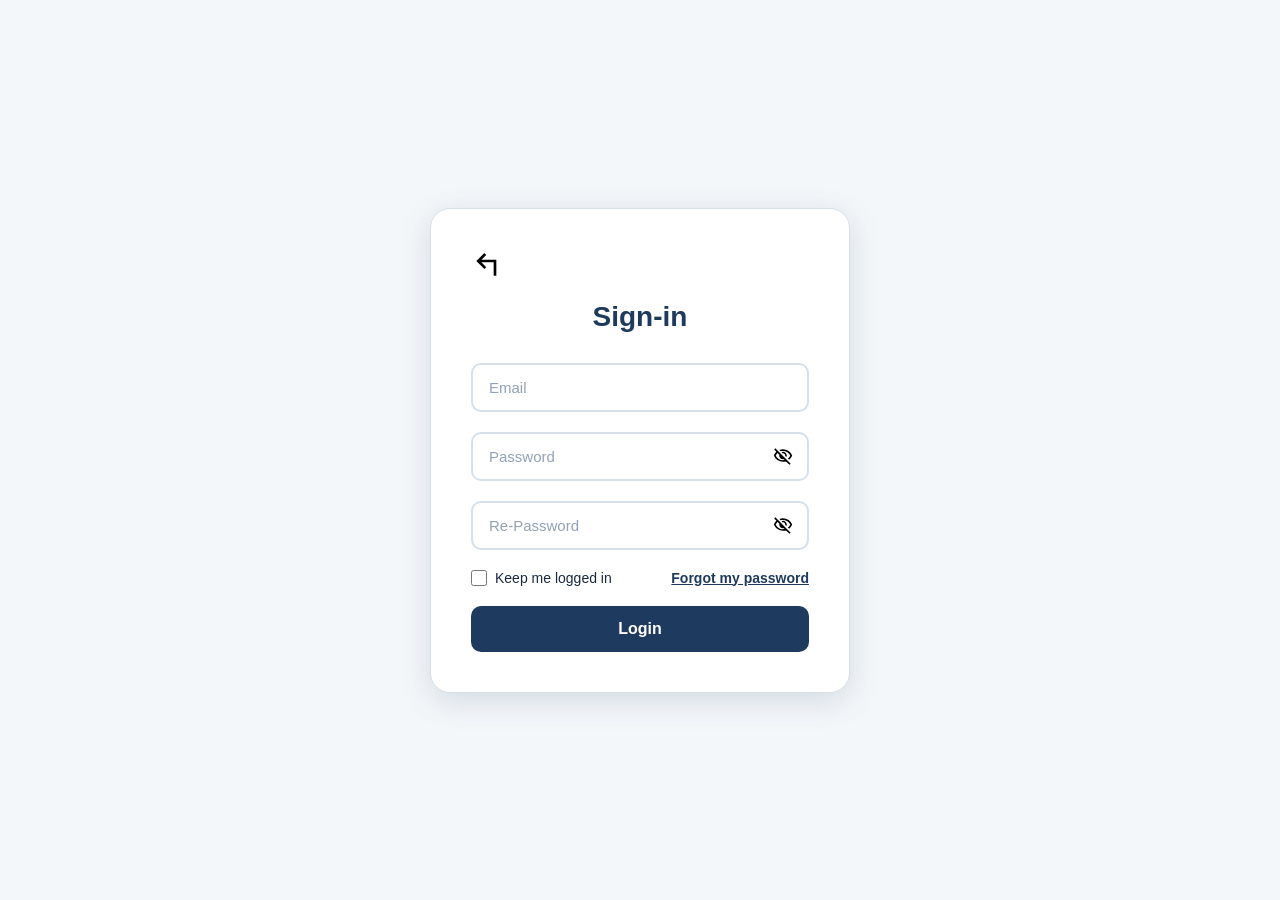
<file: sign-in_page.html>
<!DOCTYPE html>
<html lang="en">

<head>
    <meta charset="UTF-8">
    <meta name="viewport" content="width=device-width, initial-scale=1.0">
    <title>Sign-in and Log-in</title>
    <link rel="stylesheet" href="css/sign-in.css">
</head>

<body>
    <main class="container">
        <form>

            <img src="assets/icons/arrow_back_page.svg" alt="" id="arrow-back-page">

            <h1 id="titulo">
                Sign-in
            </h1>

            <div class="input-box">
                <input type="email" placeholder="Email">

            </div>

            <div class="input-box">
                <input type="password" placeholder="Password" id="password-content-1">
                <img src="assets/icons/eye_closed.svg" alt="" id="password-eye-1" class="password-eye">
            </div>

                <div class="input-box">
                <input type="password" placeholder="Re-Password" id="password-content-2">
                <img src="assets/icons/eye_closed.svg" alt="" id="password-eye-2" class="password-eye">
            </div>

            <div class="remember">
                <label>
                <input type="checkbox">
                Keep me logged in
                </label>
                <a href="">Forgot my password</a>
            </div>

            <button class="login"  type="submit">Login</button>
            
        </form>
    </main> 
    
    <script src="js/employees/sign-in.js"></script>

</body>
</html>
</file>
<file: css/sign-in.css>
/* =========================================================
   AZUL INVERNO — PALETA PRINCIPAL
========================================================= */
:root {
    --azul-escuro: #1E3A5F;
    --azul-medio: #2E5A8E;
    --azul-interativo: #4A7BB5;
    --azul-claro: #E8F0F8;
    --azul-gelo: #F4F7FA;

    --branco: #FFFFFF;
    --texto-principal: #1A2942;
    --texto-secundario: #7A8BA3;
    --borda: #D6E0EB;

    --vermelho: #EF4444;

    --sombra-suave: 0 2px 8px rgba(30, 58, 95, 0.06);
    --sombra-media: 0 8px 32px rgba(30, 58, 95, 0.15);

    --radius-grande: 20px;
    --radius-medio: 14px;
    --radius-pequeno: 10px;

    --transition: 0.2s ease;

    --icon-filter: none;
}

/* =========================================================
   DARK MODE
========================================================= */
[data-theme="dark"] {
    --azul-escuro: #4A7BB5;
    --azul-medio: #5B8DBF;
    --azul-claro: #1A2A42;
    --azul-gelo: #0F1A2E;

    --branco: #16213E;
    --texto-principal: #E8F0F8;
    --texto-secundario: #8FA3BF;
    --borda: #2A3F5C;

    --icon-filter: brightness(0) invert(1);
}

/* =========================================================
   RESET
========================================================= */
* {
    margin: 0;
    padding: 0;
    box-sizing: border-box;
    font-family: 'Segoe UI', -apple-system, BlinkMacSystemFont, sans-serif;
}

body {
    background: var(--azul-gelo);
    display: flex;
    justify-content: center;
    align-items: center;
    min-height: 100vh;
    transition: background 0.3s ease, color 0.3s ease;
}

/* =========================================================
   CONTAINER
========================================================= */
.container {
    background: var(--branco);
    padding: 40px;
    border-radius: var(--radius-grande);
    box-shadow: var(--sombra-media);
    width: 100%;
    max-width: 420px;
    transition: background 0.3s ease, box-shadow 0.3s ease;
    border: 1px solid var(--borda);
}

form {
    display: flex;
    flex-direction: column;
    gap: 20px;
}

/* =========================================================
   BOTÕES DO TOPO
========================================================= */
.top-buttons {
    display: flex;
    justify-content: space-between;
    align-items: center;
    width: 100%;
}

#arrow-back-page {
    width: 32px;
    height: 32px;
    cursor: pointer;
    transition: transform 0.3s ease;
    filter: var(--icon-filter);
    opacity: 1;
}

#arrow-back-page:hover {
    transform: scale(1.1);
    opacity: 0.7;
}

#dark-mode-button {
    width: 32px;
    height: 32px;
    cursor: pointer;
    transition: transform 0.3s ease;
    filter: var(--icon-filter);
}

#dark-mode-button:hover {
    transform: scale(1.1);
}

/* =========================================================
   TÍTULO
========================================================= */
#titulo {
    text-align: center;
    font-size: 28px;
    font-weight: 700;
    color: var(--azul-escuro);
    margin-bottom: 10px;
    transition: color 0.3s ease;
}

/* =========================================================
   INPUTS
========================================================= */
.input-box {
    position: relative;
    width: 100%;
}

.input-box input {
    width: 100%;
    padding: 14px 16px;
    border: 2px solid var(--borda);
    border-radius: var(--radius-pequeno);
    background: var(--branco);
    color: var(--texto-principal);
    font-size: 15px;
    transition: var(--transition);
    outline: none;
}

.input-box input:focus {
    border-color: var(--azul-escuro);
    box-shadow: 0 0 0 3px rgba(30, 58, 95, 0.15);
}

.input-box input::placeholder {
    color: var(--texto-secundario);
    opacity: 0.8;
}

/* =========================================================
   ÍCONES DOS OLHOS
========================================================= */
.password-eye {
    position: absolute;
    right: 16px;
    top: 50%;
    transform: translateY(-50%);
    width: 20px;
    height: 20px;
    cursor: pointer;
    opacity: 1;
    transition: opacity 0.3s ease;
    filter: var(--icon-filter);
}

.password-eye:hover {
    opacity: 0.7;
}

/* =========================================================
   REMEMBER
========================================================= */
.remember {
    display: flex;
    justify-content: space-between;
    align-items: center;
    font-size: 14px;
    color: var(--texto-principal);
    font-weight: 500;
    transition: color 0.3s ease;
}

.remember label {
    display: flex;
    align-items: center;
    gap: 8px;
    cursor: pointer;
}

.remember input[type="checkbox"] {
    width: 16px;
    height: 16px;
    accent-color: var(--azul-escuro);
    cursor: pointer;
}

.remember a {
    color: var(--azul-escuro);
    text-decoration: underline;
    font-weight: 600;
    transition: color 0.3s ease;
}

.remember a:hover {
    color: var(--azul-medio);
}

/* =========================================================
   BOTÃO REGISTRAR
========================================================= */
.login {
    width: 100%;
    padding: 14px;
    background: var(--azul-escuro);
    color: var(--branco);
    border: none;
    border-radius: var(--radius-pequeno);
    font-size: 16px;
    font-weight: 700;
    cursor: pointer;
    transition: var(--transition);
}

.login:hover {
    background: var(--azul-medio);
    transform: translateY(-2px);
    box-shadow: 0 4px 15px rgba(30, 58, 95, 0.35);
}

.login:active {
    transform: translateY(0);
}

/* =========================================================
   LINK PARA LOGIN
========================================================= */
.register-link {
    text-align: center;
    font-size: 14px;
    color: var(--texto-principal);
    font-weight: 500;
    transition: color 0.3s ease;
}

.register-link a {
    color: var(--azul-escuro);
    text-decoration: underline;
    font-weight: 700;
    transition: color 0.3s ease;
}

.register-link a:hover {
    color: var(--azul-medio);
}

/* =========================================================
   RESPONSIVO
========================================================= */
@media (max-width: 480px) {
    .container {
        padding: 24px 20px;
        margin: 20px;
    }

    #titulo {
        font-size: 24px;
    }

    .remember {
        flex-direction: column;
        align-items: flex-start;
        gap: 8px;
    }
}
</file>
